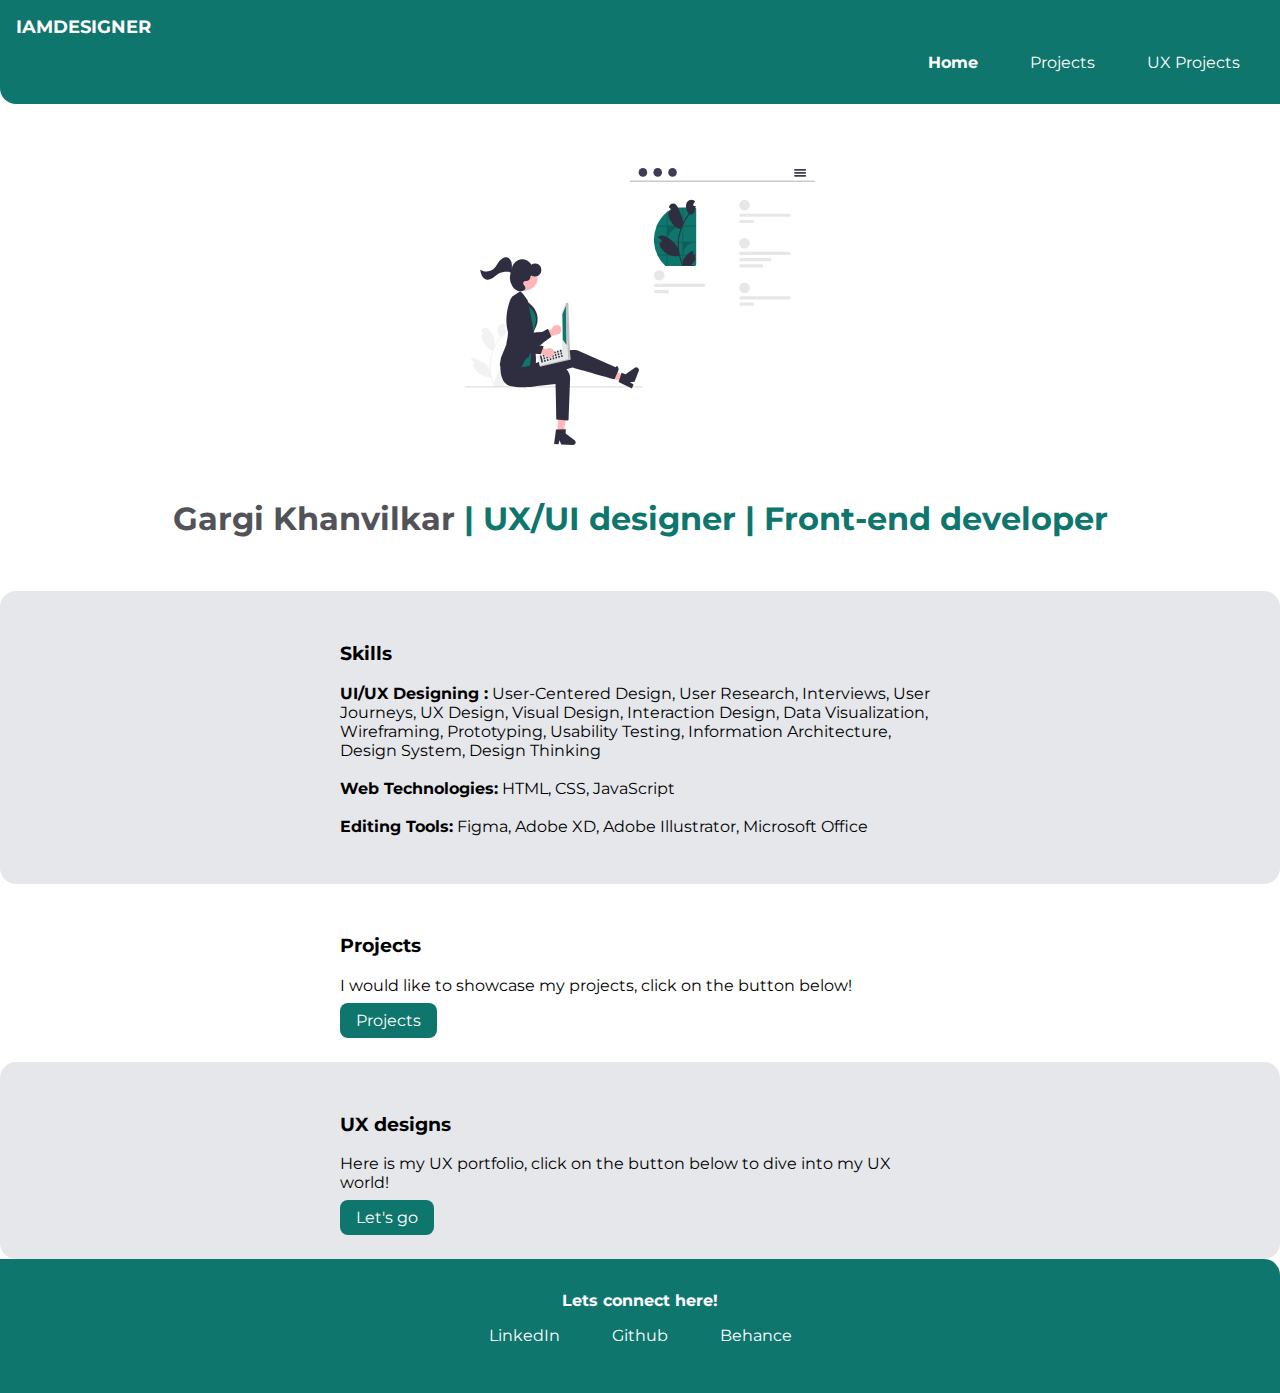
<file: index.html>
<!DOCTYPE html>
<html lang="en">
<head>
    <meta charset="UTF-8">
    <meta name="viewport" content="width=device-width, initial-scale=1.0">
    <link rel="stylesheet" href="/styles.css">
    <title>Document</title>
</head>
<body>

    <!-- <h2>@nav</h2> -->
    <nav class="navigation container">
        <div class="nav-brand">IAMDESIGNER</div>
        <ul class="list-non-bullet nav-pills">
            <li class="list-item-inline">
                <a class="link link active" href="/"><strong>Home</strong></a>
            </li>
            <li class="list-item-inline">
                <a class="link" href="/Projects.html">Projects</a>
            </li>
            <li class="list-item-inline">
                <a class="link" href="/UXproject.html">UX Projects</a>
            </li>
        </ul>
    </nav>
   
    <!-- <h2>@header</h2> -->
    <header class="hero">
        <img class="hero-img" src="/images/hero.svg"/>
        <h1 class="hero-heading">Gargi Khanvilkar <span class="heading-inverted" > | UX/UI designer | Front-end developer</span></h1>
    </header>


    <section class="section ow">
        <div class="container container-center">
    <h3>Skills</h3>
    <p><strong>UI/UX Designing :</strong>
        User-Centered Design, User Research, Interviews, User Journeys, UX Design, Visual Design, Interaction Design, Data Visualization, Wireframing, Prototyping, Usability Testing, Information Architecture, Design System, Design Thinking <br><br>
    <strong>Web Technologies:</strong>
        HTML, CSS, JavaScript <br><br>
    <strong>Editing Tools:</strong>
        Figma, Adobe XD, Adobe Illustrator, Microsoft Office</p>
        </div>
    </section>

    <section class="section">
        <div class="container container-center">
    <h3>Projects</h3>
    <p>I would like to showcase my projects, click on the button below!
        </div>
        <div class= " container container-center">
        <a class="link primary-link" href="https://google.com" >Projects</a>
        </div>
    </section>

    <section class=" ow section">
        <div class="container container-center">
    <h3>UX designs</h3>
    <p> Here is my UX portfolio, click on the button below to dive into my UX world!
        </div>
        <div class= " container container-center">
        <a class="link primary-link" href="https://google.com" >Let's go</a>
        </div>
    </section>

    <!-- <h2>@footer</h2> -->
    <footer class="footer">
        <div class="footer-header">
           <strong> Lets connect here! </strong>
        </div>
        <ul class="social-links list-non-bullet">
            <li class="list-item-inline">
                <a class="link" href="/www.linkedin.com/in/gargink1">
                    LinkedIn
                </a>
            </li>

            <li class="list-item-inline">
                <a class="link" href="/https://github.com/gargink1">
                    Github
                </a>
            </li>

            <li class="list-item-inline">
                <a class="link" href="/https://www.behance.net/gargikhanvilkar13">
                    Behance
                </a>
            </li>
        </ul>
    </footer>

</body>
</html>
</file>
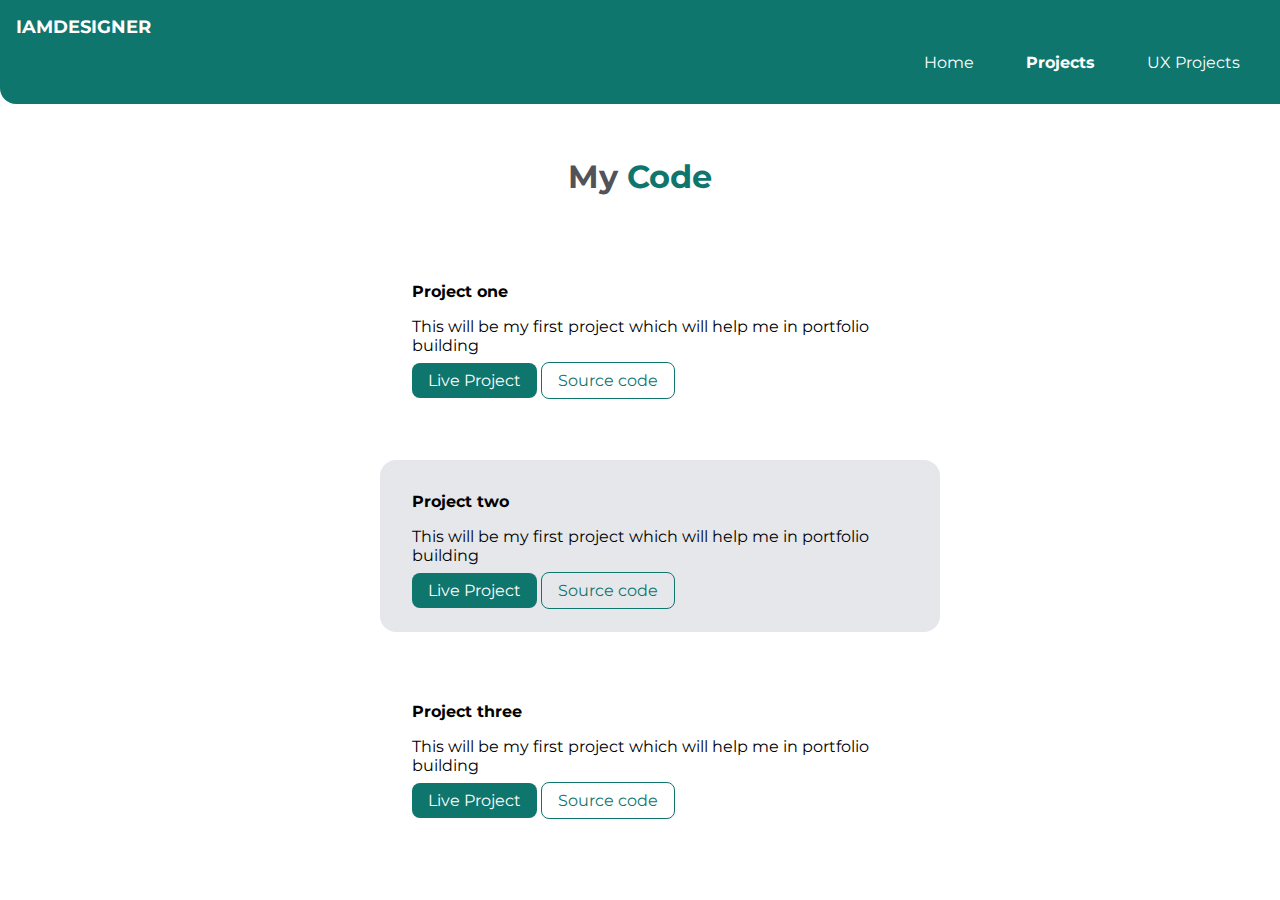
<file: Projects.html>
<!DOCTYPE html>
<html lang="en">
<head>
    <meta charset="UTF-8">
    <meta name="viewport" content="width=device-width, initial-scale=1.0">
    <link rel="stylesheet" href="/styles.css">
    <title>Projects</title>
</head>
<body>
    <!-- <h2>@nav</h2> -->
    <nav class="navigation container">
        <div class="nav-brand">IAMDESIGNER</div>
        <ul class="list-non-bullet nav-pills">
            <li class="list-item-inline">
                <a class="link link active" href="/index.html">Home</a>
            </li>
            <li class="list-item-inline">
                <a class="link" href="/Projects.html"><strong>Projects</strong></a>
            </li>
            <li class="list-item-inline">
                <a class="link" href="/UXproject.html">UX Projects</a>
            </li>
        </ul>
    </nav>

    <header class="hero">
        <!-- <img class="hero-img" src="/images/hero.svg"/> -->
        <h1 class="hero-heading">My <span class="heading-inverted" > Code</span></h1>
    </header>

    <div class="container-center">
    <ul class="list-non-bullet">

        <section class="section ">
        <li><strong>Project one</strong>
        <p>This will be my first project which will help me in portfolio building</p>
        <a class="link primary-link" href="https://google.com" >Live Project</a>
        <a class="link secondary-link" href="https://google.com">Source code</a>
        </li>
        </section> <br><br>

        <section class="section ow">
        <li><strong>Project two</strong>
            <p>This will be my first project which will help me in portfolio building</p>
            <a class="link primary-link" href="https://google.com" >Live Project</a>
            <a class="link secondary-link" href="https://google.com">Source code</a>
        </li>
        </section> <br><br>

        <section class="section">
        <li><strong>Project three</strong>
            <p>This will be my first project which will help me in portfolio building</p>
            <a class="link primary-link" href="https://google.com" >Live Project</a>
            <a class="link secondary-link" href="https://google.com">Source code</a>
        </li>
        </section> <br><br>
        
        
    </ul>
    </div>
</body>
</html>
</file>
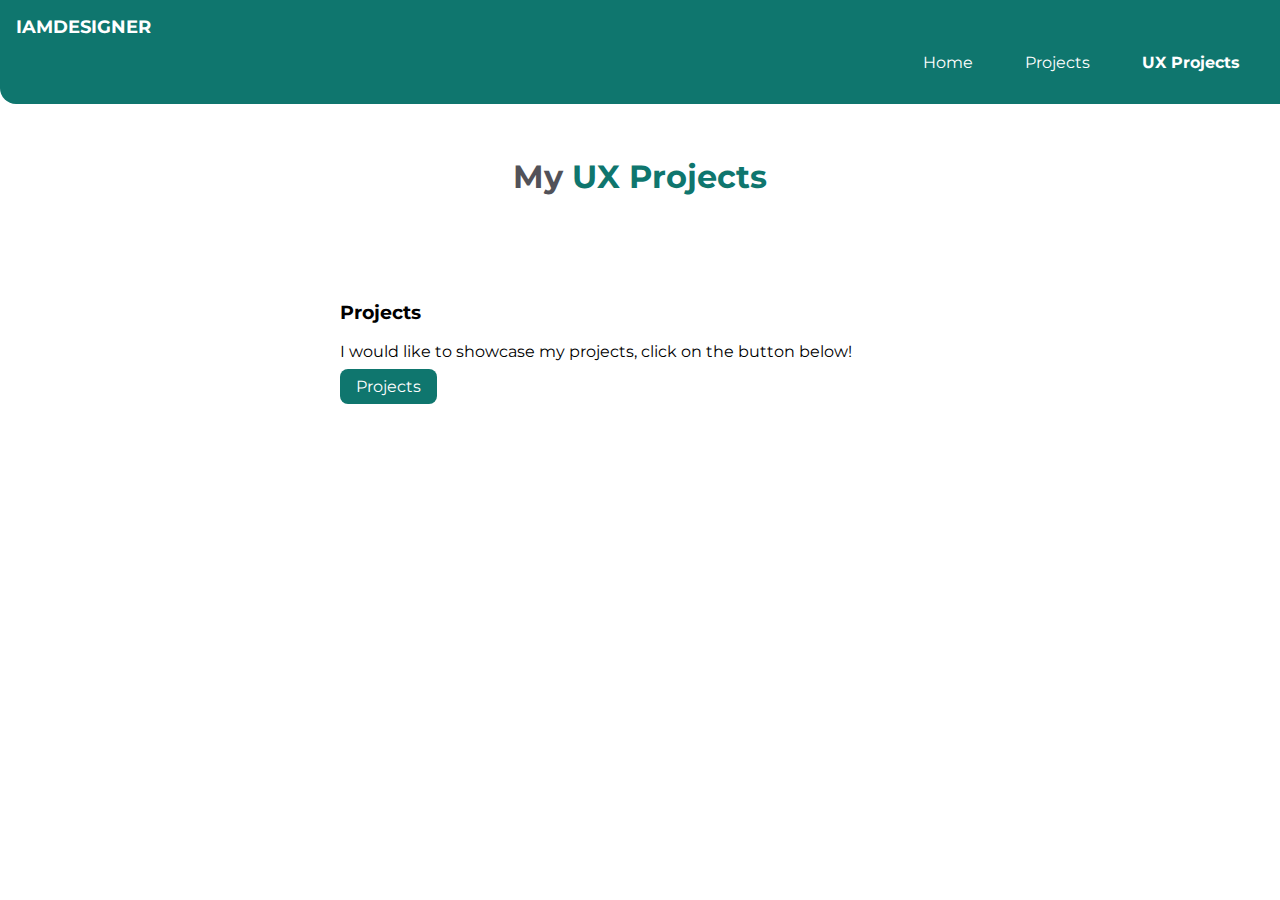
<file: UXproject.html>
<!DOCTYPE html>
<html lang="en">
<head>
    <meta charset="UTF-8">
    <meta name="viewport" content="width=device-width, initial-scale=1.0">
    <link rel="stylesheet" href="/styles.css">
    <title>UX projects</title>
</head>
<body>
    <!-- <h2>@nav</h2> -->
    <nav class="navigation container">
        <div class="nav-brand">IAMDESIGNER</div>
        <ul class="list-non-bullet nav-pills">
            <li class="list-item-inline">
                <a class="link link active" href="/index.html">Home</a>
            </li>
            <li class="list-item-inline">
                <a class="link" href="/Projects.html">Projects</a>
            </li>
            <li class="list-item-inline">
                <a class="link" href="/UXproject.html"><strong>UX Projects</strong></a>
            </li>
        </ul>
    </nav>

    <header class="hero">
        <!-- <img class="hero-img" src="/images/hero.svg"/> -->
        <h1 class="hero-heading">My <span class="heading-inverted" > UX Projects</span></h1>
    </header>

    <section class="section">
        <div class="container container-center">
    <h3>Projects</h3>
    <p>I would like to showcase my projects, click on the button below!
        </div>
        <div class= " container container-center">
        <a class="link primary-link" href="https://google.com" >Projects</a>
        </div>
    </section>
</body>
</html>
</file>
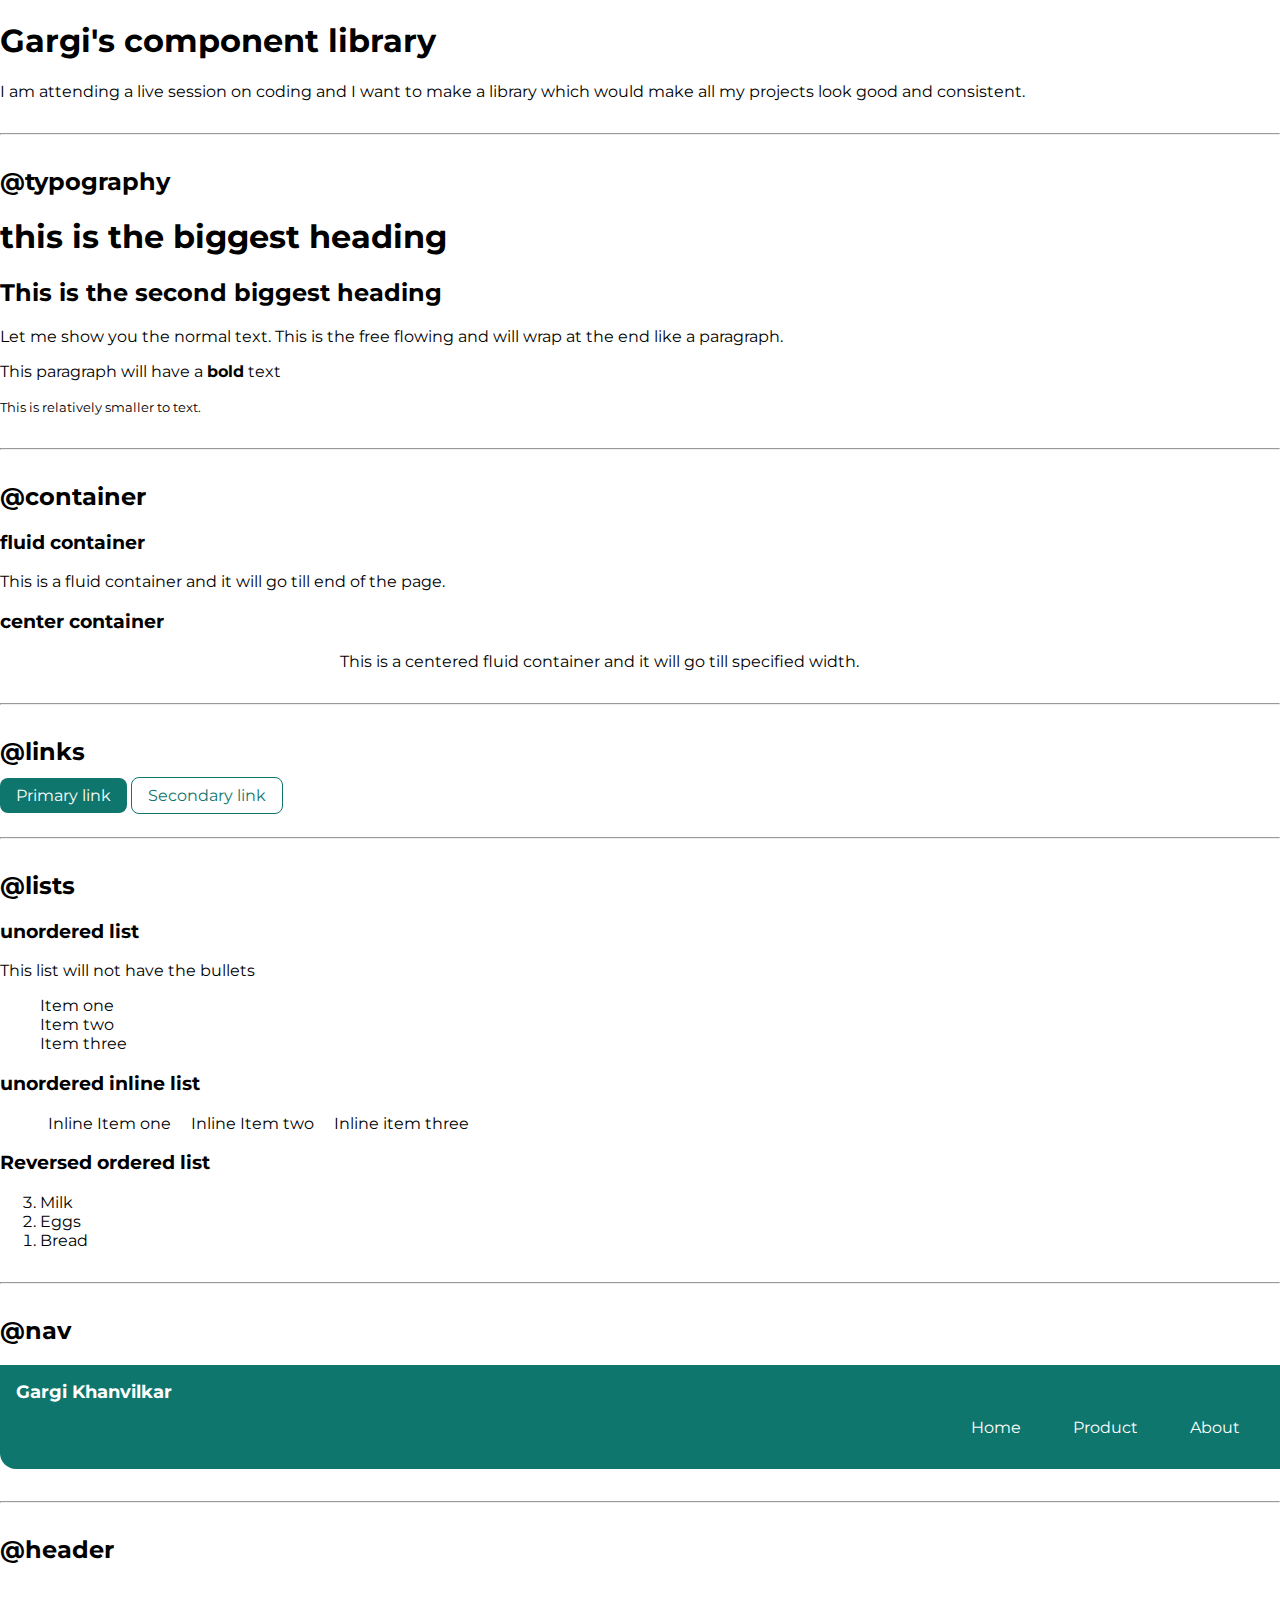
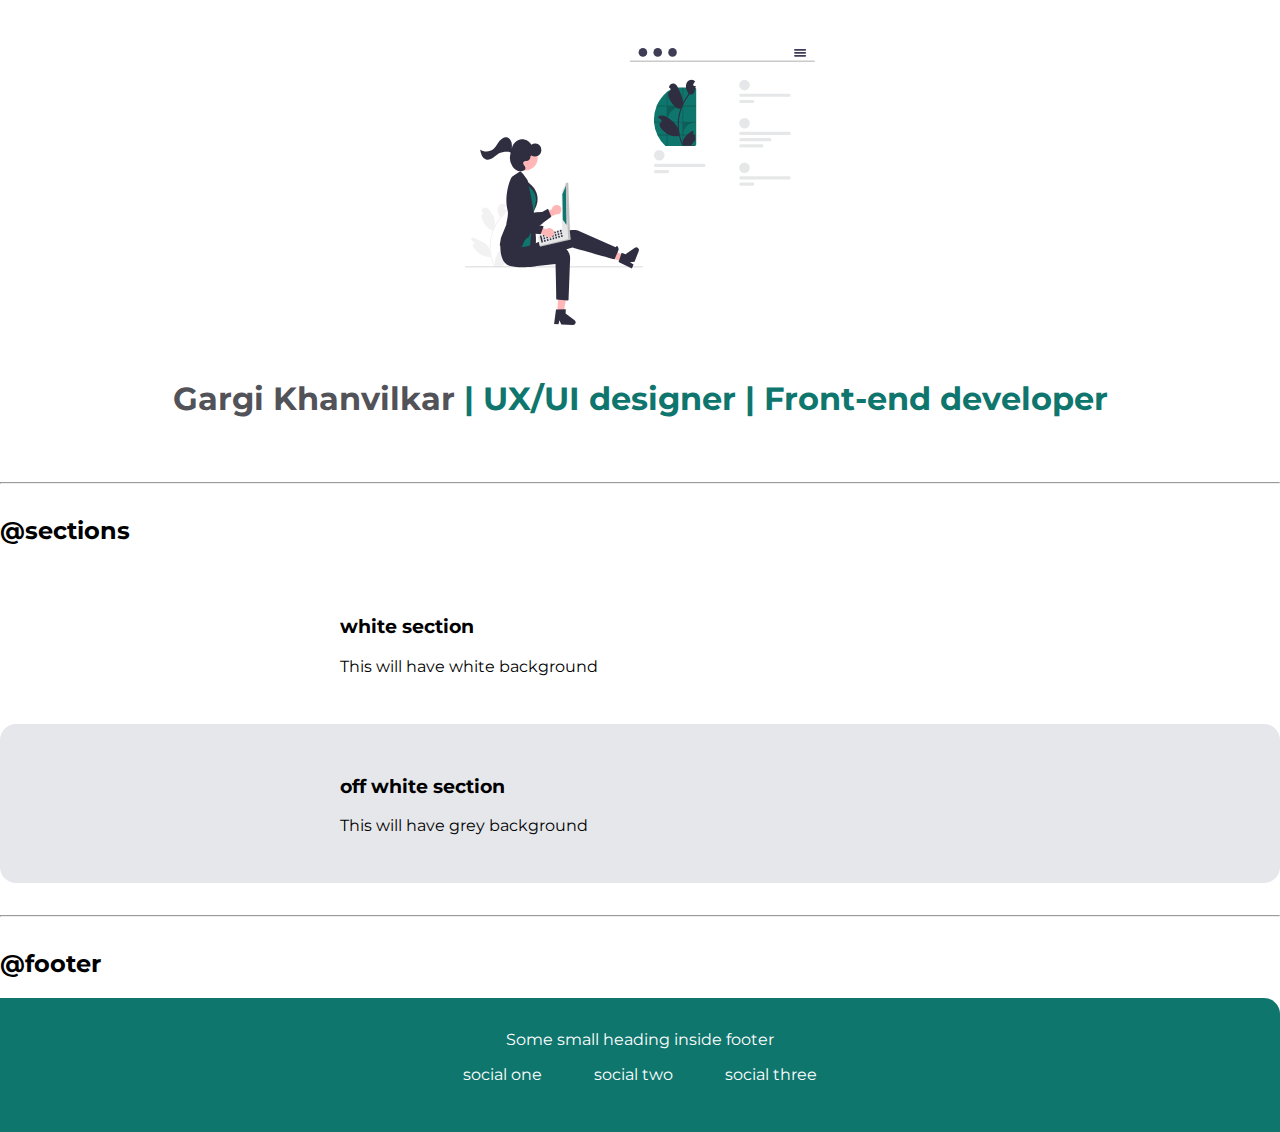
<file: lib/components.html>
<!DOCTYPE html>
<html lang="en">
<head>
    <meta charset="UTF-8">
    <meta name="viewport" content="width=device-width, initial-scale=1.0">
    <link href="/styles.css" rel = "stylesheet">
    <title>Component Library</title>
</head>

<body>
    <h1>Gargi's component library</h1>
    <p>I am attending a live session on coding and I want to make a library which would make all my projects look good and consistent.</p>

    <hr>

    <h2>
        @typography
    </h2>
    <h1>this is the biggest heading</h1>
    <h2>This is the second biggest heading</h2>
    <p>Let me show you the normal text. This is the free flowing and will wrap at the end like a paragraph.
    </p>
    <p>This paragraph will have a <strong>bold</strong> text</p>
    <small>This is relatively smaller to text.</small>
<hr>


    <h2>@container</h2>

    <h3>fluid container</h3>
    <div class=" container-fluid">This is a fluid container and it will go till end of the page.</div>

    <h3>center container</h3>
    <div class= " container container-center">This is a centered fluid container and it will go till specified width.</div>
<hr>


    <h2>@links</h2>

    <a class="link primary-link" href="https://google.com" >Primary link</a>
    <a class="link secondary-link" href="https://google.com">Secondary link</a>

    <hr>
    
    <h2>@lists</h2>

    <h3>unordered list</h3>
    <p>This list will not have the bullets</p>
    <ul class="list-non-bullet">
        <li>Item one</li>
        <li>Item two</li>
        <li>Item three</li>
    </ul>

    <h3>unordered inline list</h3>
    <ul class="list-non-bullet">
        <li class="list-item-inline">Inline Item one</li>
        <li class="list-item-inline">Inline Item two</li>
        <li class="list-item-inline">Inline item three</li>
    </ul>

    <h3>Reversed ordered list</h3>
    <ol reversed>
        <li>Milk</li>
        <li>Eggs</li>
        <li>Bread</li>
    </ol>

    <hr>
    <h2>@nav</h2>
    <nav class="navigation container">
        <div class="nav-brand">Gargi Khanvilkar</div>
        <ul class="list-non-bullet nav-pills">
            <li class="list-item-inline">
                <a class="link link active" href="/">Home</a>
            </li>
            <li class="list-item-inline">
                <a class="link" href="/">Product</a>
            </li>
            <li class="list-item-inline">
                <a class="link" href="/">About</a>
            </li>
        </ul>
    </nav>
    <hr>

    <h2>@header</h2>
    <header class="hero">
        <img class="hero-img" src="/images/hero.svg"/>
        <h1 class="hero-heading">Gargi Khanvilkar <span class="heading-inverted" > | UX/UI designer | Front-end developer</span></h1>
    </header>

    <hr>
    <h2>@sections</h2>

    <section class="section">
        <div class="container container-center">
    <h3>white section</h3>
    <p>This will have white background</p>
        </div>
    </section>

    <section class="section ow">
        <div class="container container-center">
    <h3>off white section</h3>
    <p>This will have grey background</p>
        </div>
    </section>

    <hr>
    <h2>@footer</h2>
    <footer class="footer">
        <div class="footer-header">
            Some small heading inside footer
        </div>
        <ul class="social-links list-non-bullet">
            <li class="list-item-inline">
                <a class="link" href="/">
                    social one
                </a>
            </li>

            <li class="list-item-inline">
                <a class="link" href="/">
                    social two
                </a>
            </li>

            <li class="list-item-inline">
                <a class="link" href="/">
                    social three
                </a>
            </li>
        </ul>
    </footer>






    <!-- <div style = "height: 20wh">

    </div> -->

</body>
</html>
</file>
<file: styles.css>
@import url('https://fonts.googleapis.com/css2?family=Montserrat:wght@400;700&display=swap');

:root{
    --primary-color: #0f766e;

    --dark-grey: #525259; 

    --light-grey:
    #e5e7eb;
}

body {
    font-family: 'Montserrat', sans-serif;
    margin: 0px;
}

hr {
    margin: 2rem 0rem;
}
/* container */
.container {
    padding: 0rem 1rem;
}

.container-center{
    max-width: 600px;
    margin: auto;
}

/* links */

.link {
    box-sizing: border-box;
    text-decoration: none;
    padding: 0.5rem 1rem;
}
.primary-link{
    background-color: var(--primary-color);
    border-radius: 0.5rem;
    color: white;
    border-top: 5%;
}

.secondary-link{
    color: var(--primary-color);
    border-radius: 0.5rem;
    border: 1px solid var(--primary-color);
}


/* look intoBEM naming covnentions for CSS */

/* lists */

.list-non-bullet {
    list-style: none;
}

.list-item-inline {
    display: inline;
    padding: 0rem 0.5rem;
}

.navigation{
    background-color: var(--primary-color);
    color: white;
    padding: 1rem;
    border-bottom-left-radius: 1rem;
}

.navigation .nav-brand {
    font-weight: bold;
    font-size: 1.1rem;
}

.navigation .nav-pills{
    text-align: right;
}
.navigation .link{
    color: white;
}

.navigation .link-active {
    font-weight: bold;
}

/* header */

. hero {
    padding: 2rem;
}

.hero .hero-img {
    max-width: 350px;
    display: block;
    padding-top: 5%;
    margin: auto;
}

.hero .hero-heading{
    text-align: center;
    padding-top: 2rem;
    padding-bottom: 2rem;
    color: var(--dark-grey);
}

.hero .hero-heading .heading-inverted {
    color: var(--primary-color);
}


/* sections */

.section{
    padding: 2rem;
}

.section h1 {
    text-align: center;  
}

.ow {
    background-color: var(--light-grey);
    border-radius: 1rem;
}

/* footer */

footer {
    background-color: var(--primary-color);
    padding: 2rem 1rem;
    text-align: center;
    color: white;
    border-top-right-radius: 1rem;
}

.footer .link{
    color: white;
}

.footer ul{
    padding-inline-start: 0px;
}
</file>
